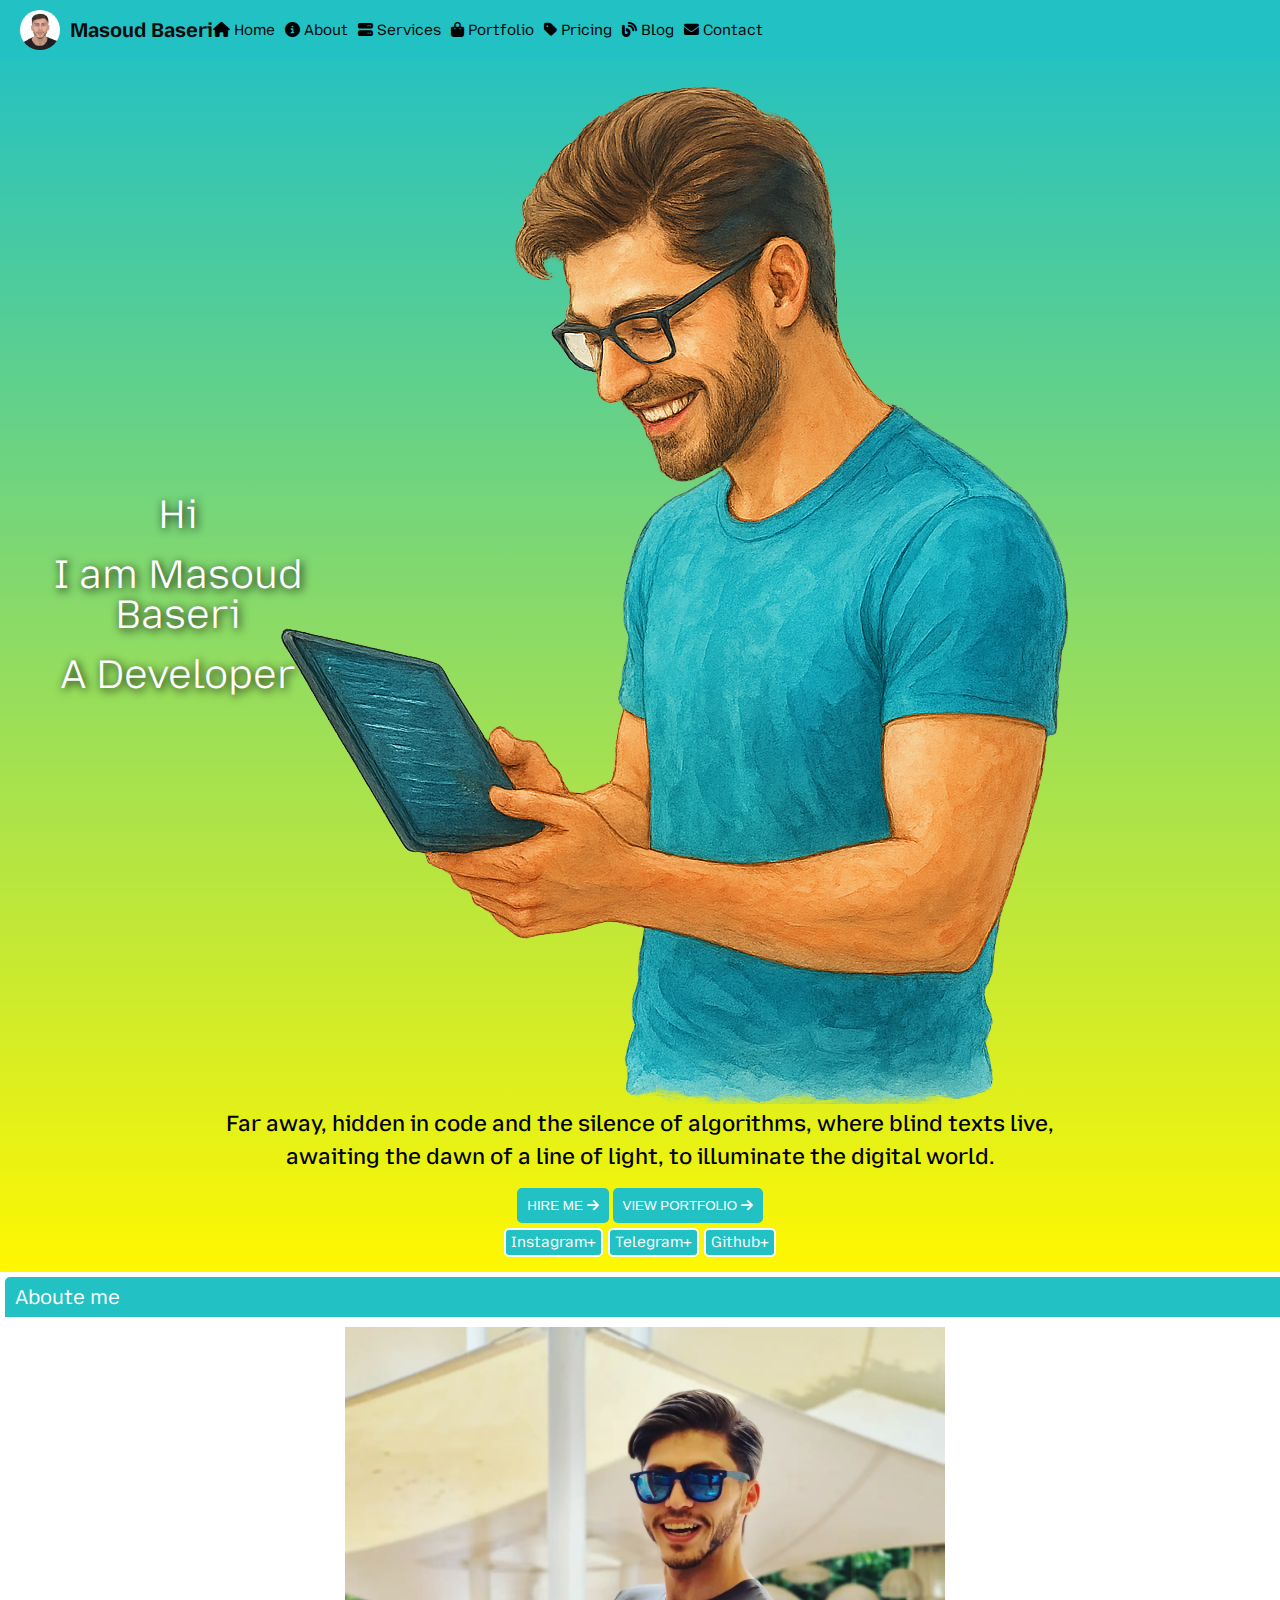
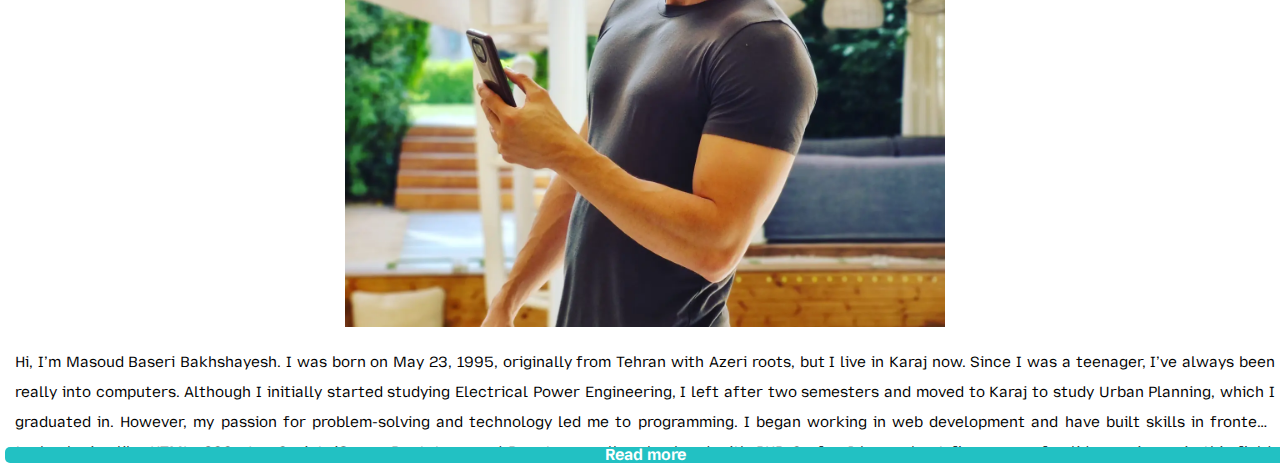
<file: index.html>
<!DOCTYPE html>
<html lang="en" dir="ltr">
  <head>
    <meta charset="UTF-8" />

    <meta name="viewport" content="width=device-width, initial-scale=1.0" />
    <link
      rel="stylesheet"
      href="https://cdnjs.cloudflare.com/ajax/libs/font-awesome/6.4.0/css/all.min.css"
    />
    <link
      href="https://fonts.googleapis.com/css2?family=Roboto&display=swap"
      rel="stylesheet"
    />

    <link
      href="https://cdn.jsdelivr.net/npm/bootstrap@5.3.7/dist/css/bootstrap.min.css"
      rel="stylesheet"
      integrity="sha384-LN+7fdVzj6u52u30Kp6M/trliBMCMKTyK833zpbD+pXdCLuTusPj697FH4R/5mcr"
      crossorigin="anonymous"
    />
    <script src="https://ajax.googleapis.com/ajax/libs/jquery/3.7.1/jquery.min.js"></script>
    <link rel="stylesheet" href="masoud.css" />
    <link rel="shortcut icon" href="170.jpg" type="image/x-icon" />
    <meta property="og:image" content="170.jpg" />
    <meta property="og:description" content="مسعود باصری بخشایش
    توسعه دهنده وب">
    <meta http-equiv="X-UA-Compatible" content="ie=edge">
    <title>Masoud Baseri bakhshayesh</title>
  </head>
  <body>
    <div class="body">
      <nav class="navbar">
        <div class="navbar-logo">
          <a href="#logo" class="logo">
            <img src="155.jpg" alt="logo-picture" class="logo-picture" />
            <b>Masoud Baseri</b>
          </a>
        </div>
        <div class="navbar-items">
          <a href="#home" class="ithem home-style">
            <i class="fas fa-home"></i> <b>Home</b>
          </a>
          <a href="#about" class="ithem">
            <i class="fas fa-info-circle"></i> <b>About</b>
          </a>
          <a href="#services" class="ithem">
            <i class="fa fa-server"></i> <b>Services</b>
          </a>
          <a href="#portfolio" class="ithem">
            <i class="fas fa-shopping-bag"></i> <b>Portfolio</b>
          </a>
          <a href="#Pricing" class="ithem">
            <i class="fas fa-tag"></i> <b>Pricing</b>
          </a>
          <a href="#blog" class="ithem">
            <i class="fas fa-blog"></i> <b>Blog</b>
          </a>
          <a href="#contact" class="ithem">
            <i class="fa fa-envelope"></i> <b>Contact</b>
          </a>
          <a href="#contact" class="menu">
            <i class="fas fa-bars"></i>
          </a>
          <!-- اینجا می‌توانید لینک‌های دیگر را اضافه کنید -->
        </div>
      </nav>
    </div>
    <div class="hidden">
      <ul>
        <li class="li-ithems">
          <a href="#home" class="ithems home-hidden">
            <i class="fas fa-home"></i> <b>Home</b>
          </a>
        </li>
        <li class="li-ithems">
          <a href="#about" class="ithems">
            <i class="fas fa-info-circle"></i> <b>About</b>
          </a>
        </li>
        <li class="li-ithems">
          <a href="#services" class="ithems">
            <i class="fa fa-server"></i> <b>Services</b>
          </a>
        </li>
        <li class="li-ithems">
          <a href="#portfolio" class="ithems">
            <i class="fas fa-shopping-bag"></i> <b>Portfolio</b>
          </a>
        </li>
        <li class="li-ithems">
          <a href="#Pricing" class="ithems">
            <i class="fas fa-tag"></i> <b>Pricing</b>
          </a>
        </li>
        <li class="li-ithems">
          <a href="#blog" class="ithems">
            <i class="fas fa-blog"></i> <b>Blog</b>
          </a>
        </li>
        <li class="li-ithems">
          <a href="#contact" class="ithems">
            <i class="fa fa-envelope"></i> <b>Contact</b>
          </a>
        </li>
      </ul>
    </div>
    <div class="header">
      <div class="home">
        <div class="text-container">
          <p class="home-text"><b>Hi</b></p>
          <p class="home-text"><b>I am Masoud Baseri</b></p>
          <p class="home-text"><b>A Developer</b></p>
        </div>
        <div div="image-profile">
          <img
            src="3.png"
            alt="Profile Image" class="profile-image"
          /></div>
        </div>
          <p class="home-text-explanation"><b>
            Far away, hidden in code and the silence of algorithms, where blind
            texts live,<br />
            awaiting the dawn of a line of light, to illuminate the digital
            world.</b>
          </p>
          <div class="button">
            <button class="hire"><b>HIRE ME <i class='fas fa-arrow-right'></i></b></button>
            <button class="view-portfolio"><b>VIEW PORTFOLIO <i class='fas fa-arrow-right'></i></b></button>
          </div>
          <div class="link">
            <a href="https://www.instagram.com/masoudbaserii?igsh=NzlxeGZiMmRnZHBu" class="instagram-link">Instagram<i class='fas fa-plus' style="font-size: 10px;"></i></a>
            <a href="https://t.me/baserii" class="telegram-link">Telegram<i class='fas fa-plus' style="font-size: 10px;"></i></a>
            <a href="https://github.com/masoudbaseri21" class="github-link">Github<i class='fas fa-plus' style="font-size: 10px;"></i></a>
          </div>
        </div>
      </div>
      <div class="Aboute">
        <div class="aboute-section">
          <p class="aboute-section-text"><b>Aboute me</b></p>
          <img src="10.jpg" alt="" class="image-aboute">
          <div class="text-aboute">
Hi, I’m Masoud Baseri Bakhshayesh. I was born on May 23, 1995, originally from Tehran with Azeri roots, but I live in Karaj now. Since I was a teenager, I’ve always been really into computers. Although I initially started studying Electrical Power Engineering, I left after two semesters and moved to Karaj to study Urban Planning, which I graduated in.

However, my passion for problem-solving and technology led me to programming. I began working in web development and have built skills in frontend technologies like HTML, CSS, JavaScript, jQuery, Bootstrap, and React, as well as backend with PHP. So far, I have about five years of solid experience in this field.

Besides programming, I’ve been practicing fitness for over twelve years and hold a fitness coaching certificate. Thanks to years of consistent training, I maintain a healthy lifestyle and high energy levels.

I’m also a firefighter in Karaj, where being responsible and physically prepared is crucial due to the demanding nature of the job. Combining my technical skills, sports discipline, and practical experience has helped me perform at my best and also inspire my colleagues and friends toward a healthier lifestyle.

I love programming because I enjoy solving problems and creating useful solutions. I’m always eager to learn new technologies and improve my skills. I believe that mixing technical knowledge with dedication and physical fitness has strengthened me in all areas of life.

I hope that with the knowledge I’ve gained in programming, I can help you learn and support you on your journey to grow in this field.

          </div>
          <span class="btn" id="toggleBtn">Read more</span>
        </div>
      </div>
      <div class="section"></div>
      <div class="article"></div>
      <div class="footer"></div>
    </div>

    <script
      src="https://cdn.jsdelivr.net/npm/bootstrap@5.3.7/dist/js/bootstrap.bundle.min.js"
      integrity="sha384-ndDqU0Gzau9qJ1lfW4pNLlhNTkCfHzAVBReH9diLvGRem5+R9g2FzA8ZGN954O5Q"
      crossorigin="anonymous"
    ></script>
    <script src="https://code.jquery.com/jquery-3.7.1.min.js" integrity="sha256-/JqT3SQfawRcv/BIHPThkBvs0OEvtFFmqPF/lYI/Cxo=" crossorigin="anonymous"></script>

    <script>
      $(".header").mouseenter(function(){
        $(".home-style").css({"border-bottom":"1px solid white","color":"white","padding":"5px","font-size":"25px"})
      });
      $(".header").mouseleave(function(){
        $(".home-style").css({"color":"black","border":"none","padding":"0","font-size":"15px"})
      });
</script>
<script>
const menu = document.querySelector(".menu");   // دکمه منو
const hidden = document.querySelector(".hidden"); // جعبه منو

menu.addEventListener("click", () => {
  if (hidden.classList.contains("bars")) {
    // بستن منو
    hidden.classList.remove("bars");
  } else {
    // باز کردن منو
    hidden.classList.add("bars");
  }
});


      window.addEventListener("DOMContentLoaded", () => {
        const textElements = document.querySelectorAll(".home-text");
        textElements.forEach((el) => {
          el.classList.add("show");
        });
      });

      window.addEventListener("DOMContentLoaded", () => {
        const textElements = document.querySelectorAll(
          ".home-text-explanation"
        );
        textElements.forEach((el) => {
          el.classList.add("view");
        });
      });

      window.addEventListener("DOMContentLoaded", () => {
        const textElements = document.querySelectorAll(".profile-image");
        textElements.forEach((el) => {
          el.classList.add("show-prof");
        });
      });

      window.addEventListener("DOMContentLoaded", () => {
        const textElements = document.querySelectorAll(".hire");
        textElements.forEach((el) => {
          el.classList.add("button-show");
        });
      });

      window.addEventListener("DOMContentLoaded", () => {
        const textElements = document.querySelectorAll(".view-portfolio");
        textElements.forEach((el) => {
          el.classList.add("button-show");
        });
      });

      window.addEventListener("DOMContentLoaded", () => {
        const textElements = document.querySelectorAll(".instagram-link");
        textElements.forEach((el) => {
          el.classList.add("show-link");
        });
      });

      window.addEventListener("DOMContentLoaded", () => {
        const textElements = document.querySelectorAll(".github-link");
        textElements.forEach((el) => {
          el.classList.add("show-github");
        });
      });

      window.addEventListener("DOMContentLoaded", () => {
        const textElements = document.querySelectorAll(".telegram-link");
        textElements.forEach((el) => {
          el.classList.add("show-telegram");
        });
      });

      $(".logo").click(function(e) {
  e.preventDefault();
  document.querySelector('.header').scrollIntoView({ behavior: 'smooth' });
});
$(".home-style").click(function(e) {
  e.preventDefault();
  document.querySelector('.header').scrollIntoView({ behavior: 'smooth' });
});

$(".home-hidden").click(function(e) {
  e.preventDefault();
  document.querySelector('.header').scrollIntoView({ behavior: 'smooth' });
});

const text = document.querySelector(".text-aboute"); 
const btn = document.getElementById("toggleBtn");

btn.addEventListener("click", () => {
  text.classList.toggle("show"); 
  btn.innerText = text.classList.contains("show") ? "close" : "Read more";
});
// hidden-menu
// $(document).ready(function(){

// کنترل باز و بسته شدن منو با دکمه یا المان با کلاس "menu"
// $(".menu").click(function(){
//     if($(".hidden").hasClass("bars")) {
        // منو باز است، آن را ببند
    //     $(".hidden").removeClass("bars");
    // } else {
        // منو بسته است، آن را باز کن
//         $(".hidden").addClass("bars");
//     }
// });

// کلیک روی آیتم‌های منو با کلاس "home-hidden"
// $(".home-hidden").click(function(){
    // نمایش دیو header
    // $(".header").show();

    // بستن منوی اصلی در صورت باز بودن
//     if($(".hidden").hasClass("bars")){
//         $(".hidden").removeClass("bars");
//     }
// });

// });

    </script>
  </body>
</html>
</file>
<file: masoud.css>
/* Reset CSS پایه برای HTML5 - نسخه بهینه شده */
html,
body,
div,
span,
applet,
object,
iframe,
h1,
h2,
h3,
h4,
h5,
h6,
p,
blockquote,
pre,
a,
abbr,
acronym,
address,
big,
cite,
code,
del,
dfn,
em,
img,
ins,
kbd,
q,
s,
samp,
small,
strike,
strong,
sub,
sup,
tt,
var,
b,
u,
i,
center,
dl,
dt,
dd,
ol,
ul,
li,
fieldset,
form,
label,
legend,
table,
caption,
tbody,
tfoot,
thead,
tr,
th,
td,
article,
aside,
canvas,
details,
embed,
figure,
figcaption,
footer,
header,
hgroup,
menu,
nav,
output,
ruby,
section,
summary,
time,
mark,
audio,
video {
  margin: 0;
  padding: 0;
  border: 0;
  font-size: 100%;
  font: inherit;
  vertical-align: baseline;
}

/* نمایش بلاک برای عناصر جدید HTML5 */
article,
aside,
details,
figcaption,
figure,
footer,
header,
hgroup,
menu,
nav,
section {
  display: block;
}

body {
  line-height: 1;
}

ol,
ul {
  list-style: none;
}

blockquote,
q {
  quotes: none;
}

blockquote::before,
blockquote::after,
q::before,
q::after {
  content: "";
  content: none;
}

table {
  border-collapse: collapse;
  border-spacing: 0;
}
@font-face {
  font-family: "MozillaText Variable";
  src: url("font/MozillaText-VariableFont_wght.ttf") format("truetype");
  font-weight: 100 900; /* برای فونت متغیر */
  font-display: swap;
}
body {
  font-family: "MozillaText Variable";
}
.body {
  background-color: rgb(255, 255, 255);
  width: 100%;
  height: auto;
  top: 0;
}
.navbar {
  background-color: #22c1c3;
  position: fixed;
  top: 0;
  width: 100%;
  color: white !important;
  text-decoration: none;
  display: flex; /* اضافه شده */
  align-items: center; /* وسط چین عمودی */
  padding: 0 20px; /* فاصله داخلی */
  height: 60px; /* ارتفاع ثابت */
  z-index: 1000;
}

/* .navbar-icon {
  /* display: flex; اضافه شده برای چیدمان افقی */
/* align-items: center; */
/* width: 100%; */
/* justify-content: space-between; برای فاصله منطقی بین بخش‌ها */
/* } */

.logo {
  text-decoration: none;
  color: rgb(12, 12, 12);
  font-size: 20px;
  display: flex;
  align-items: center;
  cursor: pointer;
  font-weight: 700;
}
.logo :hover {
  color: white;
}
.logo-picture {
  border-radius: 50%;
  width: 40px; /* اندازه مشخص و ثابت بهتر است */
  height: 40px;
  margin-right: 10px;
  object-fit: cover;
}

.navbar-items {
  display: flex; /* برای چیدمان لینک‌ها یا آیتم‌ها */
  justify-content: flex-end; /* سمت راست چین */
  align-items: center;
  /* width: 45%; */
  gap: 10px; /* فاصله بین آیتم‌ها */
}
.ithem {
  color: black;
  text-decoration: none;
  font-size: 15px;
  display: block;
}
.ithem:hover {
  color: white !important;
}
.menu {
  color: black;
  text-decoration: none;
  font-size: 20px;
  display: none;
}
.hidden {
  max-height: 0;
  opacity: 0;
  overflow: hidden;
  transition: max-height 0.9s ease, opacity 0.9s ease;
  pointer-events: none; /* در حالت مخفی به کلیک واکنش ندهد */
  background: linear-gradient(
    180deg,
    rgba(34, 193, 195, 1) 0%,
    rgba(255, 247, 0, 1) 100%
  );
  /* background: linear-gradient(
    180deg,
    rgba(0, 89, 255, 1) 0%,
    rgba(240, 242, 240, 1) 100%,
    rgba(0, 0, 0, 1) 100%
  ); */
  display: flex;
  position: relative;
  padding: 0 5px; /* در حالت مخفی padding صفر یا کم باشد */
}

.bars {
  max-height: 500px; /* مقدار کافی برای محتوا */
  opacity: 1;
  transition: max-height 0.9s ease, opacity 0.9s ease;
  pointer-events: auto; /* فعال برای تعامل */
  padding: 5px; /* padding اصلی منو */
  background: linear-gradient(
    180deg,
    rgba(34, 193, 195, 1) 0%,
    rgba(255, 247, 0, 1) 100%
  );
}

.li-ithems {
  color: black;
  text-decoration: none;
  font-size: 15px;
  margin-top: 10px;
  margin-left: 5px;
  padding: 5px;
}
.ithems {
  color: black;
  text-decoration: none;
  font-size: 20px;
  margin-top: 10px;
  margin-left: 5px;
  padding: 5px;
}
.ithems:hover {
  background-color: rgba(0, 0, 0, 0.2);
  border-radius: 5px;
  color: white;
}
.header {
  /* background: linear-gradient(
    180deg,
    rgba(0, 89, 255, 1) 0%,
    rgba(240, 242, 240, 1) 100%,
    rgba(0, 0, 0, 1) 100%
  ); */
  /* background: linear-gradient(
    0deg,
    rgba(34, 193, 195, 1) 0%,
    rgba(255, 247, 0, 1) 100%
  ); */
  background: linear-gradient(
    180deg,
    rgba(34, 193, 195, 1) 0%,
    rgba(255, 247, 0, 1) 100%
  );

  top: 40px;
  position: relative;
  overflow: hidden; /* جلوگیری از ایجاد اسکرول */
  min-height: 300px;
  /* height: 100vh;
  width: 100%; */
  padding: 20px;
}
.home {
  text-align: center;
  display: flex;
  align-items: center;
  justify-content: center;
  padding: 20px;
}
.text-container {
  display: flex;
  flex-direction: column;
  justify-content: center;
  text-align: center;
}
.home-text {
  font-size: 40px;
  font-weight: 300;
  color: rgb(255, 255, 255);
  margin: 10px 0;
  opacity: 0;
  transform: translateY(30px);
  transition: opacity 3s ease, transform 3s ease;
  margin-right: -100px;
  text-shadow: 2px 2px 10px rgb(0, 0, 0.2);
}
.show {
  opacity: 1;
  transform: translateY(0);
}
.home-text-explanation {
  text-align: center;
  line-height: 150%;
  font-size: 22px;
  padding: 10px;
  opacity: 0;
  transform: translatex(60px);
  transition: opacity 3s ease, transform 3s ease;
  margin-top: -30px;
  font-weight: 500; /* ضخامت زیاد */
}
.view {
  opacity: 1;
  transform: translateX(0);
}
.profile-image {
  opacity: 1;
  transform: translateY(-60px);
  transition: transform 3s ease;
}

.show-prof {
  opacity: 1;
  transform: translateY(0);
}
.button {
  text-align: center;
  overflow: hidden;
  margin-top: 5px;
}
.hire {
  background-color: #22c1c3;
  border-radius: 5px;
  border: none;
  padding: 10px;
  color: white;
  opacity: 0;
  transform: translateX(-60px);
  transition: opacity 3s ease, transform 3s ease;
}
.view-portfolio {
  background-color: #22c1c3;
  border-radius: 5px;
  border: none;
  padding: 10px;
  color: white;
  opacity: 0;
  transform: translateX(60px);
  transition: opacity 3s ease, transform 3s ease;
}
.button-show {
  opacity: 1;
  transform: translateX(0);
}
.link {
  display: flex;
  position: relative;
  top: 5px;
  gap: 5px;
  text-align: center;
  align-items: center;
  justify-content: center;
}
.instagram-link {
  border: 2px solid white;
  border-radius: 5px;
  color: rgb(255, 255, 255) !important;
  text-align: center;
  text-decoration: none;
  font-size: 15px;
  background-color: #22c1c3;
  padding: 5px;
  opacity: 0;
  transform: translateX(-60px);
  transition: opacity 3s ease, transform 3s ease;
}
.show-link {
  opacity: 1;
  transform: translateX(0);
}
.telegram-link {
  border: 2px solid white;
  border-radius: 5px;
  color: rgb(255, 255, 255) !important;
  text-align: center;
  text-decoration: none;
  font-size: 15px;
  background-color: #22c1c3;
  padding: 5px;
  opacity: 0;
  transform: translateY(-60px);
  transition: opacity 3s ease, transform 3s ease;
}
.show-telegram {
  opacity: 1;
  transform: translateY(0);
}
.github-link {
  border: 2px solid white;
  border-radius: 5px;
  color: rgb(255, 255, 255) !important;
  text-align: center;
  text-decoration: none;
  font-size: 15px;
  background-color: #22c1c3;
  padding: 5px;
  opacity: 0;
  transform: translateX(60px);
  transition: opacity 3s ease, transform 3s ease;
}
.show-github {
  opacity: 1;
  transform: translateX(0);
}
.Aboute {
  display: flex;
  justify-content: center;
  position: relative;
  top: 40px;
  /* align-items: center; */
  /* border: 1px solid black; */
  border-radius: 5px;
  color: rgb(0, 0, 0.2);
  width: 100%;
  /* margin: 0px auto; */
  /* margin-left: 10px; */
  /* box-shadow: 2px 2px 10px rgba(0, 0, 0, 0.4); */
  /* z-index: 9999; */
  border-radius: 5px;
  background-color: white;
  padding: 5px;
}
.aboute-section {
  text-align: left;
  margin: 0px auto;
}
.aboute-section-text {
  font-size: 20px;
  background-color: #22c1c3;
  color: white;
  padding-inline: 10px;
  padding-block: 10px;
  border-radius: 5px 5px 0px 0px;
}
.text-aboute {
  font-size: 15px;
  /* width: 500px; */
  /* margin: 0px auto; */
  /* text-align: left; */
  line-height: 1.5;
  padding-inline: 10px;
  padding-block: 10px;
  overflow: hidden;
  text-align: justify;
  /* برای اینکه خط ها همه به یک اتدازه باشد */
  line-height: 2;
  display: -webkit-box;
  -webkit-line-clamp: 3; /* تعداد خطوطی که میخوای نشون داده بشه */
  -webkit-box-orient: vertical;
  transition: all 0.3s ease-in-out;
}
.text-aboute.show {
  -webkit-line-clamp: unset; /* محدودیت برداشته میشه */
}
.image-aboute {
  display: flex;
  justify-content: center;
  align-items: center;
  width: 600px;
  margin: 0px auto;
  padding-inline: 10px;
  padding-block: 10px;
}
.btn {
  color: white;
  background-color: #22c1c3;
  cursor: pointer;
  margin-top: 8px;
  display: flex;
  font-weight: bold;
  user-select: none;
  position: relative;
  justify-content: center;
  align-items: center;
  margin: 0px auto;
  border-radius: 5px;
}
#toggleBtn:hover {
  background-color: #1ca3a5; /* رنگ موقع هاور */
  color: white;
}

#toggleBtn:active,
#toggleBtn:focus {
  background-color: #22c1c3; /* همون رنگ اصلی بمونه */
  color: white; /* متن سفید بمونه */
  outline: none; /* خط دور دکمه حذف بشه */
}

/*mobile*/
@media only screen and (max-width: 790px) and (min-width: 180px) {
  .icon-logo {
    width: 30%;
  }
  .logo,
  .menu {
    margin-top: 5px;
  }
  .menu {
    display: block;
  }
  .ithem {
    display: none;
  }
  .home-text-explanation {
    display: none;
  }
  .home {
    display: inline;
  }
  .profile-image {
    display: flex;
    margin: -16px;
    width: 100%;
    margin-left: -20px;
  }
  .button {
    display: grid;
    justify-content: center;
    gap: 5px;
    padding: 5px;
  }
  .home-text {
    margin-right: 0px;
  }
  .hidden {
    top: 50px;
    /* max-height: 0;
    opacity: 0; */
    overflow: hidden;
    transition: max-height 0.9s ease, opacity 0.9s ease;
    /* pointer-events: none; در حالت مخفی به کلیک واکنش ندهد */
    background: linear-gradient(
      180deg,
      rgba(34, 193, 195, 1) 0%,
      rgba(255, 247, 0, 1) 100%
    );
    position: relative;
    /* top: 60px; */
    padding: 0 5px; /* در حالت مخفی padding صفر یا کم باشد */
  }
  .header {
    top: 51px;
    position: relative;
  }
  .Aboute {
    position: relative;
    top: 55px;
    /* border: 1px solid black; */
  }
  .Aboute,
  .text-aboute,
  .aboute-section {
    max-width: 96%;
    margin: 0px auto;
    box-shadow: none;
  }
  .aboute-section,
  .image-aboute {
    max-width: 100%;
  }
}
</file>
